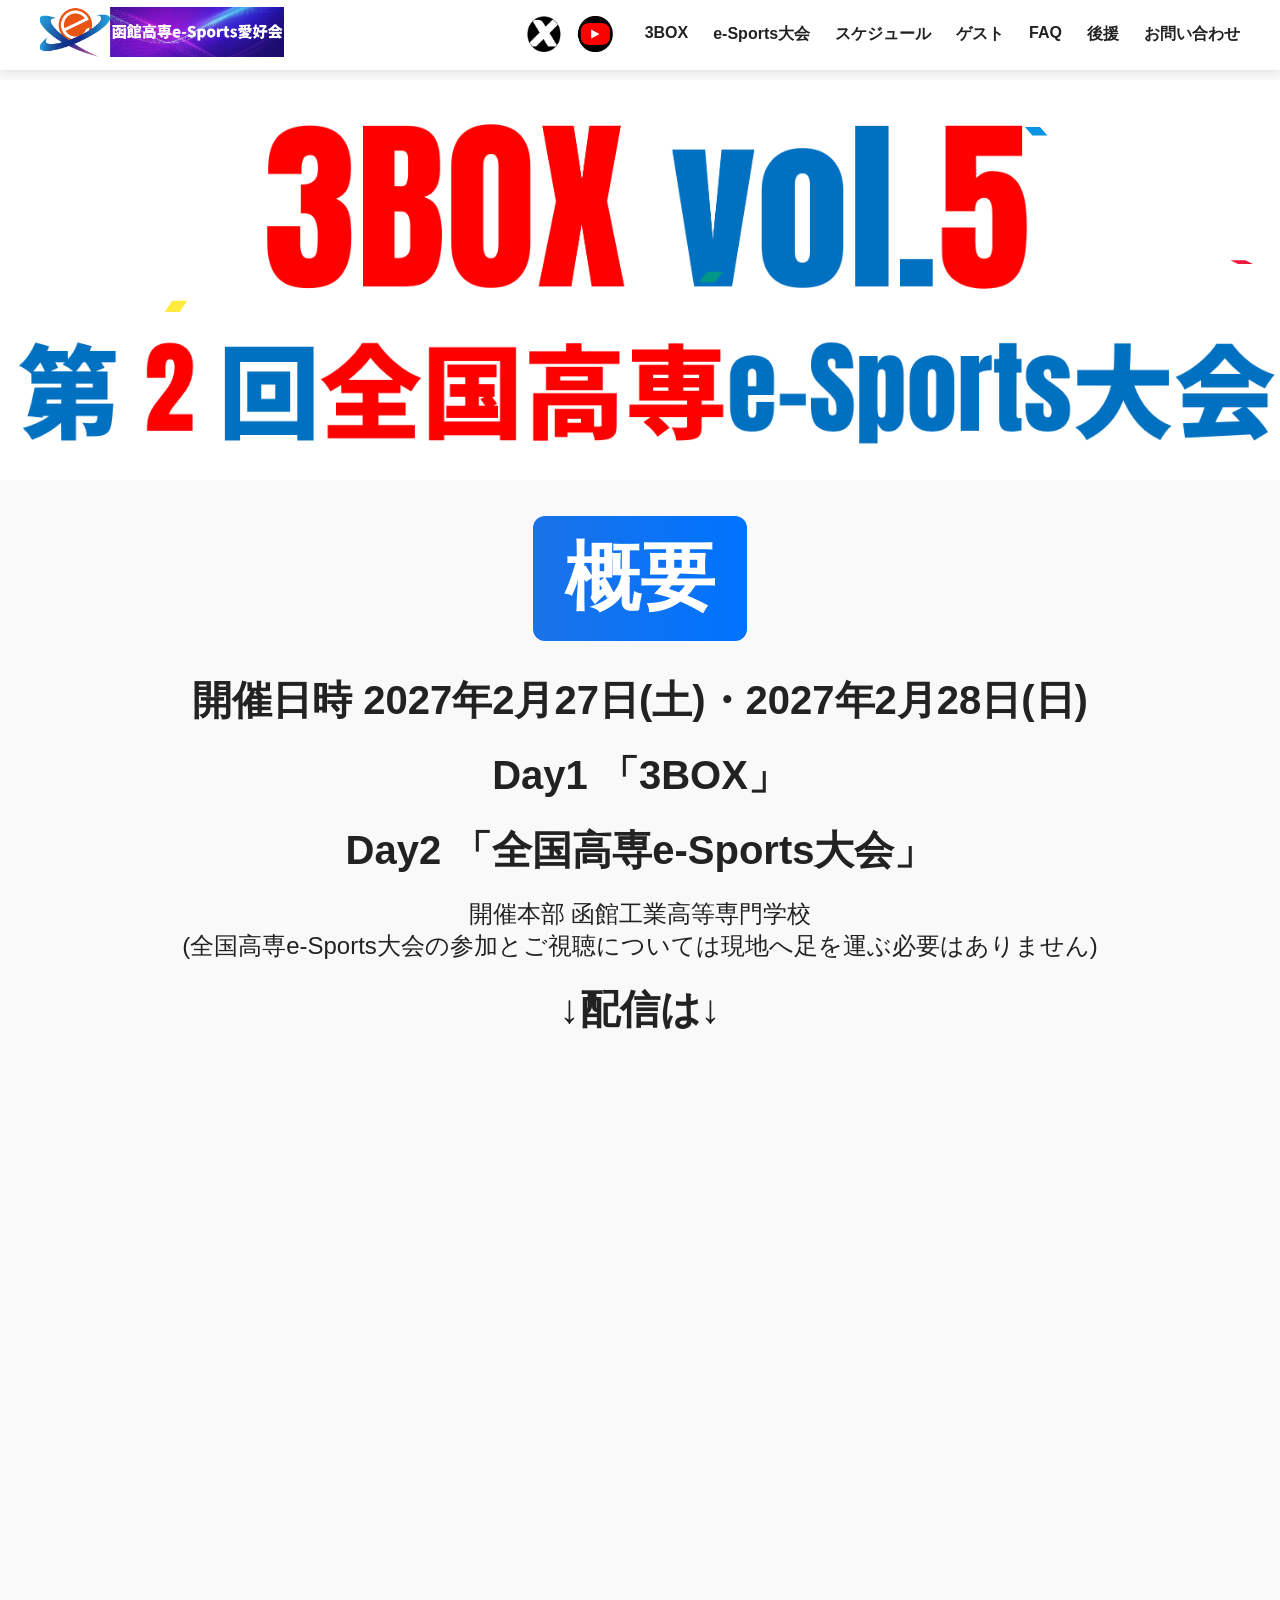
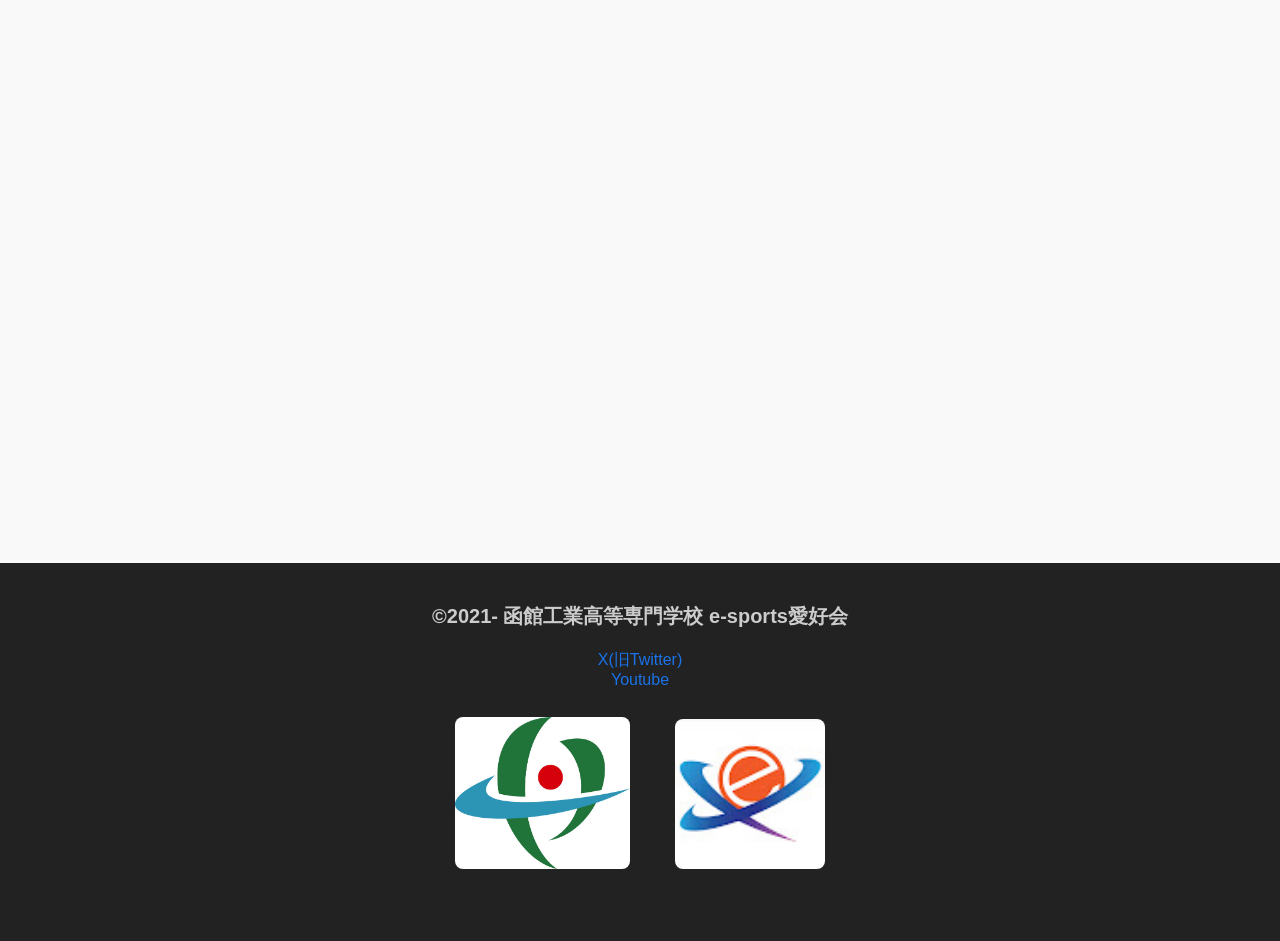
<file: index.html>
<!DOCTYPE html>
<html lang="ja">

<head>
  <meta charset="UTF-8">
  <link rel="stylesheet" href="./3box_5.css">
  <meta name="viewport" content="width=device-width, initial-scale=1.0">
  <title>3box vol.5 × 第2回全国高専e-Sports大会</title>



  <!-- Google tag (gtag.js) -->
  <script async src="https://www.googletagmanager.com/gtag/js?id=G-R6W7B1ZJ3B"></script>
  <script>
    window.dataLayer = window.dataLayer || [];
    function gtag() { dataLayer.push(arguments); }
    gtag('js', new Date());
    gtag('config', 'G-R6W7B1ZJ3B');
  </script>
</head>



<body>

  <div class="confetti">
    <canvas id="confetti"></canvas>
  </div>



  <header class="navbar">
    <div class="nav-left">
      <a href="https://hnctesports.github.io/hakodetekosen-esports.github.io/index.html" class="logo">
        <img src="esp4.img/e-spo_rogo.....png" alt="ロゴ">
      </a>
    </div>

    <div class="nav-right">
      <div class="social-icons">
        <a href="https://x.com/kosen_eSports" target="_blank" class="icon-circle">
          <img src="esp4.img/X_rogo (1).png" alt="X">
        </a>
        <a href="https://www.youtube.com/@hakodatekosen.e-Sports" target="_blank" class="icon-circle">
          <img src="esp4.img/Y_rogo.png" alt="YouTube">
        </a>
      </div>

      <nav class="menu">
        <ul>
          <li><a href="#3box">3BOX</a></li>
          <li><a href="#taijo">e-Sports大会</a></li>
          <li><a href="#na">スケジュール</a></li>
          <li><a href="#ge">ゲスト</a></li>
          <li><a href="#faq">FAQ</a></li>
          <li><a href="#koue">後援</a></li>
          <li><a href="#oto">お問い合わせ</a></li>
        </ul>
      </nav>
    </div>
  </header>

  <!-- ✅ メインコンテンツ -->
  <main>
    <div style="text-align: center;">

      <img src="esp4.img/3box_rogo.png" alt="大会ロゴ風">

    </div>

    <div class="fade">
      <h1 class="bu">概要</h1>
      <h1>開催日時 2027年2月27日(土)・2027年2月28日(日)</h1>
      <h1>Day1 「3BOX」</h1>
      <h1>Day2 「全国高専e-Sports大会」</h1>
      <h3>開催本部 函館工業高等専門学校<br>(全国高専e-Sports大会の参加とご視聴については現地へ足を運ぶ必要はありません)</h3>
      <h1>↓配信は↓</h1>

      <iframe width="560" height="315" src="https://www.youtube.com/embed/yvvbCjnMzNA?si=AZ5DiMAI68nNJ2iu"
        title="YouTube video player" frameborder="0" allow="accelerometer; autoplay; clipboard-write; encrypted-media; 
      gyroscope; picture-in-picture; web-share" referrerpolicy="strict-origin-when-cross-origin"
        allowfullscreen></iframe>

    </div>

    <div class="fade">
      <h4 class="bu" id="3box">3BOX</h4>

      <h3 class="komi">イベント内容</h3>

      <h4 class="honbu">ブース形式でゲームの楽しさとその裏側を体験していただきます</h4>

      <div class="dive">
        <h3 class="rights">
          ・ゲーム制作体験<br>
              Scratchで、既存のミニゲームのプログラムを書き換える「数値ハック」を体験する<br><br>
          ・デバック(不具合を探す)体験<br>
              不具合（バグ）を仕込んだテスト用ゲームをプレイしてバグを探す<br><br>
          ・e-Sports体験<br>
             「ぷよぷよテトリス2」等を使用し、最初に参加者全員で対戦・観戦<br><br>
          ・AI作曲体験<br>
              最新のAI技術に触れる AIツールを活用したワークショップ<br><br>
          ・配信アバター体験<br>
              オリジナルの配信アバターを作成し、配信ソフトで動かす<br>
        </h3>
      </div>



    </div>

    <div class="fade">
      <h4 class="bu" id="taijo">e-Sports大会</h4>

      <h3 class="komi">大会概要</h3>

      <h4 class="honbu"> 「第二回全国高専e-Sports大会」も前回大会と同様「APEX LEGENDS」を用いて、<br>全国高専No.1のチームを決定します。</h4>

      <h4 class="honbun">大会形式の詳細や応募については<a href="taikai_2.html">第二回全国高専e-Sports大会特設サイト</a>をご覧ください。</h4>

      <h4 class="honbun">本大会は<a
          href="https://www.youtube.com/@hakodatekosen.e-Sports/featured">公式Youtube</a>にて本戦の様子を生配信いたします</h4>

    </div>

    <div class="fade">
      <h4 class="bu" id="na">イベントの流れ</h4>

      <h1>作成中...</h1>

    <!--  <h3 class="komi">一日目(3BOX) </h3>
  <div class="dive">
        <h3 class="right">
          <p>
            12:50-13:00　開会式<br>
            13:00-13:10　愛好家実績発表<br>
            13:15-13:45　実行委員会にインタビュー、対談<br>
            13:45-13:50　展望と統括で大会に繋げる<br>
            14:20-14:30　大会の簡単な開会<br>
            14:30～　　&nbsp;&nbsp;&nbsp;&nbsp;大会<br>
            　　　　　　&nbsp;&nbsp;結果発表、3BOXの閉会式</p>
        </h3>
      </div>

      <div class="fade">

        <h3 class="komi">二日目</h3>

        <div class="dive">
          <h3 class="right">
            <p></p>
          </h3>
        </div>
      </div>-->

    <div class="fade">
      <h4 class="bu" id="ge">ゲスト</h4>

      <h1>coming soon...</h1>
      <!--<div class="guest-card">
          <div class="guest-photo">
            <img src="esp4.img/ゆきお.jpg" alt="ゆきおさん">
          </div>

          <div class="guest-info">
            <h2 class="guest-name">ゆきお（RIDDLE ORDER）</h2>
            <div class="accent-line"></div>

            <p class="guest-text">
              日本で大人気のバトルロイヤルFPS「Apex Legends」の元プロ選手。<br>
              現在はプロ選手を引退し、ストリーマーとして様々なジャンルのゲームを配信するなどして活躍している。
            </p>
          </div>
        </div>-->

    </div>

    <div class="fade">
      <h4 class="bu">過去の大会</h4>
      <h2 class="kako">
        <a
          href="https://www.hakodate-ct.ac.jp/2022/07/08/e%e3%82%b9%e3%83%9d%e3%83%bc%e3%83%84%e3%82%a4%e3%83%99%e3%83%b3%e3%83%88%e3%80%8c%ef%bc%93%ef%bd%82%ef%bd%8f%ef%bd%98%e3%80%80%ef%bd%96%ef%bd%8f%ef%bd%8c-%ef%bc%91%e3%80%8d%e3%82%92%e9%96%8b%e5%82%ac/">3box
          vol.1</a><br>
        <a href="https://hakodate-e-sports.blogspot.com/2023/05/3box.vol.2.html">3box vol.2</a><br>
        <a href="https://hnctesports.github.io/hakodetekosen-esports.github.io/3box.html">3box vol.3</a><br>
        <a href="https://hnctesports.github.io/3box_vol4.github.io/">3box vol.4:第一回全国高専e-Sports大会</a>
      </h2>
    </div>

    <div class="fade">
      <h4 class="bu" id="faq">FAQ</h4>
      <h1>作成中...</h1>
      <!--  <h2 class="fami">e-Sportsとは?</h2>
        <h3 class="fan">
          e-Sports（エレクトロニック・スポーツ）とは、<br>コンピュータゲームやビデオゲームを使った競技のことを指します。<br>一般社団法人日本eスポーツ連合（JeSU）によると、「eスポーツとは、エレクトロニック・スポーツの略で、<br>コンピュータゲーム、ビデオゲームを使った対戦をスポーツ競技として捉える際の名称」と定義されています。
        </h3>

        <h2 class="fami">ゲームとe-Sportsの違いは？ </h2>
        <h3 class="fan">
          一般的なゲームは娯楽や趣味として楽しむものですが、e-Sportsは「競技性」が重視される点が異なります。<br>ルールに基づき、プレイヤー同士が技術や戦略を競い合う点で、スポーツと同様の要素を持っています。
        </h3>

        <h2 class="fami">なぜe-Sportsなのか？ </h2>
        <h3 class="fan">
          私たちはe-Sportsを通じて、企画力・実行力・チームワーク・主体性といった、<br>社会で求められるスキルを実践的に学ぶことができると考えています。<br>実際に、過去のイベントでは学生自らが企画・運営を行い、<br>多くの参加者を巻き込んだ成功体験を得ることができました。<br>e-Sportsは単なるゲームではなく、人を育て、地域や社会をつなぐ新しい学びの場でもあります。
        </h3>

        <h2 class="fami">実行組織について、共催団体との関係は？ </h2>
        <h3 class="fan">
          本イベントは、学生主体の実行委員会が中心となって運営しています。<br>また、地域の企業や教育機関と連携し、「人材育成プロジェクト」としての側面も持っています。<br>共催団体は、運営支援や技術提供など多方面で協力しています。
        </h3>

        <h2 class="fami">なぜ函館高専が企画・運営をするのか？ </h2>
        <h3 class="fan">
          函館高専は、技術力と自主性を重視する教育方針を持ち、<br>e-Sportsを通じた新たな学びの場として最適な環境が整っています。<br>また、地域との連携を重視しており、地元の活性化にも貢献できると考えています。
        </h3>

        <h2 class="fami">なぜ高専のみが対象なのか？ </h2>
        <h3 class="fan">
          高専生は専門的な技術力と実践力を兼ね備えており、<br>e-Sportsを通じてその力を発揮する場を提供したいと考えています。<br>また、全国の高専生同士の交流を深めることも目的の一つです。
        </h3>

        <h2 class="fami">なぜAPEXを採用したのか？ </h2>
        <h3 class="fan">
          APEXは高い戦略性とチームワークが求められるゲームであり、<br>e-Sportsとしての競技性が高いことから採用しました。<br>また、学生の間でも人気が高く、参加者のモチベーション向上にもつながると考えています。
        </h3>

        <h2 class="fami">e-Sports団体の定義とは？ </h2>
        <h3 class="fan">
          e-Sports団体には公認・非公認の区別はありませんが、以下の条件を満たす必要があります<br>
          <br>
          <div class="dive">
            <h4 class="right">
              <p>所属高専の名称を明記すること<br></p>

              <p>団体の分類（部活動・同好会・有志団体など）を明記すること<br></p>

              <p>例：○○高専e-Sports部、○○高専e-Sports同好会、○○e-Sportsコミュニティ など<br></p>

              <p>同じ高専に在籍する者同士で結成されていること<br></p>

            </h4>
          </div>
        </h3>

        <h2 class="fami">学年の条件はありますか？ </h2>
        <h3 class="fan">
          高専本科生および専攻科生まで参加可能です。学年による制限はありません。
        </h3>

        <h2 class="fami">景品はありますか？ </h2>
        <h3 class="fan">
          上位入賞チームには景品を用意する予定です。詳細は後日、公式サイトやSNSで発表いたします。
        </h3>

        <h2 class="fami">配信を見るだけでも参加できますか？ </h2>
        <h3 class="fan">
          可能です。大会の模様はYouTubeチャンネルにてライブ配信を予定しています。<br>配信URLは後日、公式SNSやWebサイトでお知らせします。
        </h3>

        <h2 class="fami">参加費はかかりますか？ </h2>
        <h3 class="fan">
          参加費は無料です。どなたでも気軽にご参加いただけます。
        </h3>-->
    </div>

    <div class="fade">

      <h4 class="bu" id="koue">後援</h4>

      <h2 class="komi">主催</h2>
      <h4 class="honbu">eスポーツ×人材育成プロジェクト実行委員会</h4>
      <h2 class="komi">企画・運営</h2>
      <h4 class="honbu">函館高専e-sports愛好会</h4>
      <h2 class="komi">共催</h2>
      <!--<h4 class="honbu">独立行政法人国立高等専門学校機構 函館工業高等専門学校</h4>
      <h4 class="honbu">株式会社Fennel</h4>
      <h4 class="honbu">函館高専地域連携協力会</h4>
      <h4 class="honbu">函館市</h4>-->
      <h4 class="honbu">一般社団法人 道南eスポーツ協会</h4>

<!--      <h2 class="komi">協力</h2> -->

    </div>

    <div class="fade">

      <h4 class="bu" id="koue">お問い合わせ</h4>

      <h2 class="to fade" id="oto">0138-86-6877(道南eスポーツ協会)</h2>
      <h2 class="to fade" id="oto">
        高専関係者の方は<br>函館高専生産システム工学科　藤原(r_fujiwara@hakodate.kosen-ac.jp)まで<br>teamsのチャットでご連絡ください
      </h2>

    </div>

  </main>

  <script src="background.js"></script>

  <!-- ✅ フッター -->
  <footer class="footer">
    <div class="footer-text">
      <h4>©2021- 函館工業高等専門学校 e-sports愛好会</h4>
      <a class="SNS" href="https://x.com/kosen_eSports">X(旧Twitter)</a><br>
      <a class="SNS" href="https://youtube.com/@hakodatekosen.e-sports?si=pF3tYW7PwXIXKoQn">Youtube</a>
      <figure>
        <a href="https://www.hakodate-ct.ac.jp/">
          <img alt="高専ロゴ" src="esp4.img/k.rogo.jpg" width="175" height="150" />
        </a>
        <a href="https://hnctesports.github.io/hakodetekosen-esports.github.io/index.html">
          <img alt="e-sportsロゴ" src="esp4.img/e.rogo.jpg" width="150" />
        </a>
      </figure>
    </div>
  </footer>

  <script src="3box_5.js"></script>

</body>

</html>
</file>
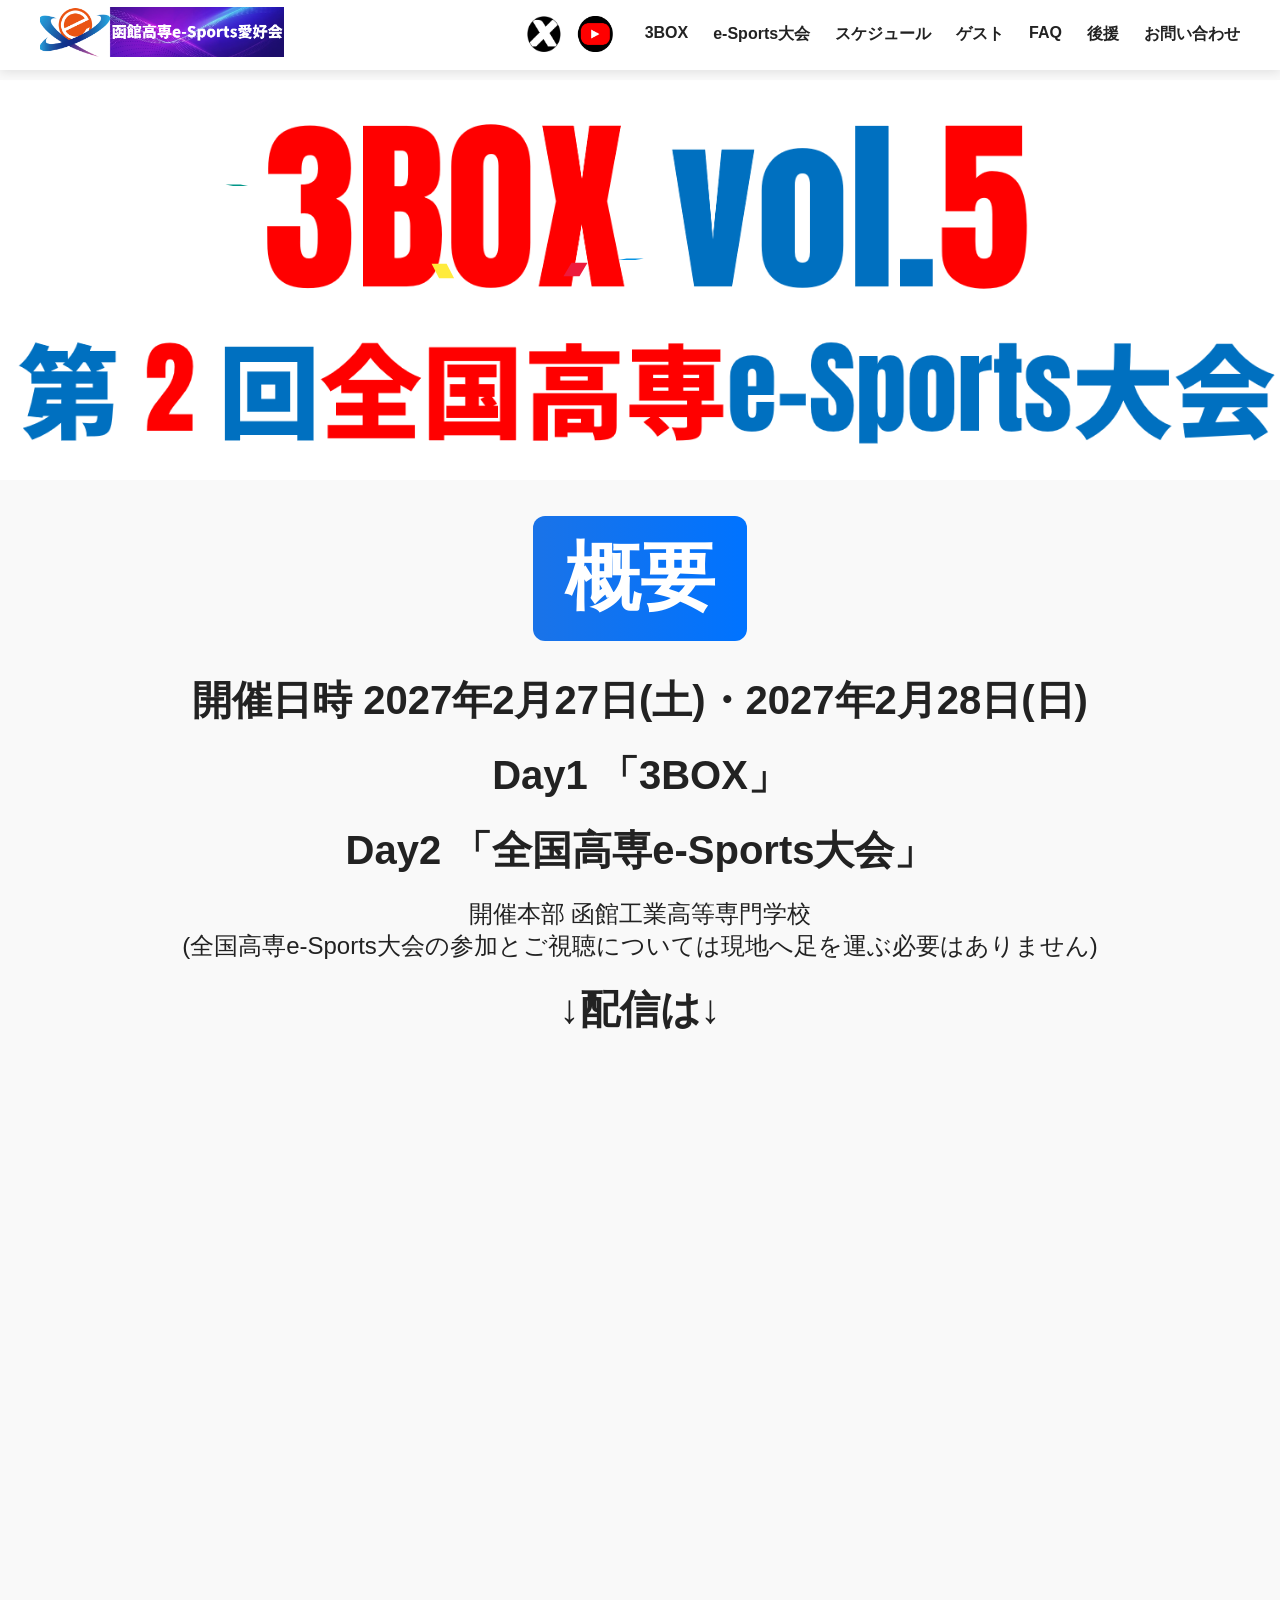
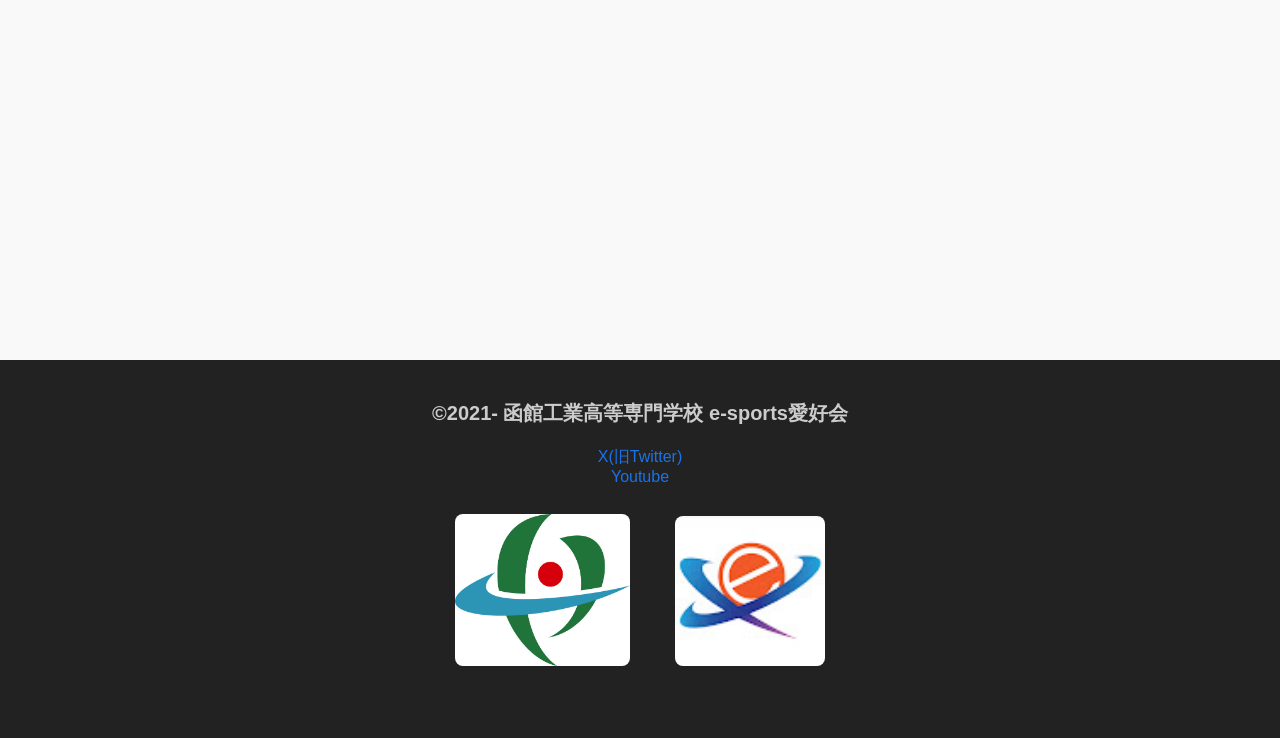
<file: 3box_5.html>
<!DOCTYPE html>
<html lang="ja">

<head>
  <meta charset="UTF-8">
  <link rel="stylesheet" href="./3box_5.css">
  <meta name="viewport" content="width=device-width, initial-scale=1.0">
  <title>3box vol.5 × 第2回全国高専e-Sports大会</title>



  <!-- Google tag (gtag.js) -->
  <script async src="https://www.googletagmanager.com/gtag/js?id=G-R6W7B1ZJ3B"></script>
  <script>
    window.dataLayer = window.dataLayer || [];
    function gtag() { dataLayer.push(arguments); }
    gtag('js', new Date());
    gtag('config', 'G-R6W7B1ZJ3B');
  </script>
</head>



<body>

  <div class="confetti">
    <canvas id="confetti"></canvas>
  </div>



  <header class="navbar">
    <div class="nav-left">
      <a href="https://hnctesports.github.io/hakodetekosen-esports.github.io/index.html" class="logo">
        <img src="esp4.img/e-spo_rogo.....png" alt="ロゴ">
      </a>
    </div>

    <div class="nav-right">
      <div class="social-icons">
        <a href="https://x.com/kosen_eSports" target="_blank" class="icon-circle">
          <img src="esp4.img/X_rogo (1).png" alt="X">
        </a>
        <a href="https://www.youtube.com/@hakodatekosen.e-Sports" target="_blank" class="icon-circle">
          <img src="esp4.img/Y_rogo.png" alt="YouTube">
        </a>
      </div>

      <nav class="menu">
        <ul>
          <li><a href="#3box">3BOX</a></li>
          <li><a href="#taijo">e-Sports大会</a></li>
          <li><a href="#na">スケジュール</a></li>
          <li><a href="#ge">ゲスト</a></li>
          <li><a href="#faq">FAQ</a></li>
          <li><a href="#koue">後援</a></li>
          <li><a href="#oto">お問い合わせ</a></li>
        </ul>
      </nav>
    </div>
  </header>

  <!-- ✅ メインコンテンツ -->
  <main>
    <div style="text-align: center;">

      <img src="esp4.img/3box_rogo.png" alt="大会ロゴ風">

    </div>

    <div class="fade">
      <h1 class="bu">概要</h1>
      <h1>開催日時 2027年2月27日(土)・2027年2月28日(日)</h1>
      <h1>Day1 「3BOX」</h1>
      <h1>Day2 「全国高専e-Sports大会」</h1>
      <h3>開催本部 函館工業高等専門学校<br>(全国高専e-Sports大会の参加とご視聴については現地へ足を運ぶ必要はありません)</h3>
      <h1>↓配信は↓</h1>

      <iframe width="560" height="315" src="https://www.youtube.com/embed/yvvbCjnMzNA?si=AZ5DiMAI68nNJ2iu"
        title="YouTube video player" frameborder="0" allow="accelerometer; autoplay; clipboard-write; encrypted-media; 
      gyroscope; picture-in-picture; web-share" referrerpolicy="strict-origin-when-cross-origin"
        allowfullscreen></iframe>

    </div>

    <div class="fade">
      <h4 class="bu" id="3box">3BOX</h4>

      <h3 class="komi">イベント内容</h3>

      <h4 class="honbu">ブース形式でゲームの楽しさとその裏側を体験していただます</h4>

      <div class="dive">
        <h3 class="rights">
          ・ゲーム作り体験<br>
          ・デバック(不具合を探す)体験<br>
          ・ゲーム体験<br>
          ・AI体験<br>
          ・配信体験<br>

        </h3>
      </div>



    </div>

    <div class="fade">
      <h4 class="bu" id="taijo">e-Sports大会</h4>

      <h3 class="komi">大会概要</h3>

      <h4 class="honbu"> 「第二回全国高専e-Sports大会」も前回大会と同様「APEX LEGENDS」を用いて、<br>全国高専No.1のチームを決定します。</h4>

      <h4 class="honbun">大会形式の詳細や応募については<a href="taikai_2.html">第二回全国高専e-Sports大会特設サイト</a>をご覧ください。</h4>

      <h4 class="honbun">本大会は<a
          href="https://www.youtube.com/@hakodatekosen.e-Sports/featured">公式Youtube</a>にて本戦の様子を生配信いたします</h4>

    </div>

    <div class="fade">
      <h4 class="bu" id="na">イベントの流れ</h4>

      <h1>作成中...</h1>

    <!--  <h3 class="komi">一日目(3BOX) </h3>
  <div class="dive">
        <h3 class="right">
          <p>
            12:50-13:00　開会式<br>
            13:00-13:10　愛好家実績発表<br>
            13:15-13:45　実行委員会にインタビュー、対談<br>
            13:45-13:50　展望と統括で大会に繋げる<br>
            14:20-14:30　大会の簡単な開会<br>
            14:30～　　&nbsp;&nbsp;&nbsp;&nbsp;大会<br>
            　　　　　　&nbsp;&nbsp;結果発表、3BOXの閉会式</p>
        </h3>
      </div>

      <div class="fade">

        <h3 class="komi">二日目</h3>

        <div class="dive">
          <h3 class="right">
            <p></p>
          </h3>
        </div>
      </div>-->

    <div class="fade">
      <h4 class="bu" id="ge">ゲスト</h4>

      <h1>coming soon...</h1>
      <!--<div class="guest-card">
          <div class="guest-photo">
            <img src="esp4.img/ゆきお.jpg" alt="ゆきおさん">
          </div>

          <div class="guest-info">
            <h2 class="guest-name">ゆきお（RIDDLE ORDER）</h2>
            <div class="accent-line"></div>

            <p class="guest-text">
              日本で大人気のバトルロイヤルFPS「Apex Legends」の元プロ選手。<br>
              現在はプロ選手を引退し、ストリーマーとして様々なジャンルのゲームを配信するなどして活躍している。
            </p>
          </div>
        </div>-->

    </div>

    <div class="fade">
      <h4 class="bu">過去の大会</h4>
      <h2 class="kako">
        <a
          href="https://www.hakodate-ct.ac.jp/2022/07/08/e%e3%82%b9%e3%83%9d%e3%83%bc%e3%83%84%e3%82%a4%e3%83%99%e3%83%b3%e3%83%88%e3%80%8c%ef%bc%93%ef%bd%82%ef%bd%8f%ef%bd%98%e3%80%80%ef%bd%96%ef%bd%8f%ef%bd%8c-%ef%bc%91%e3%80%8d%e3%82%92%e9%96%8b%e5%82%ac/">3box
          vol.1</a><br>
        <a href="https://hakodate-e-sports.blogspot.com/2023/05/3box.vol.2.html">3box vol.2</a><br>
        <a href="https://hnctesports.github.io/hakodetekosen-esports.github.io/3box.html">3box vol.3</a><br>
        <a href="https://hnctesports.github.io/3box_vol4.github.io/">3box vol.4:第一回全国高専e-Sports大会</a>
      </h2>
    </div>

    <div class="fade">
      <h4 class="bu" id="faq">FAQ</h4>
      <h1>作成中...</h1>
      <!--  <h2 class="fami">e-Sportsとは?</h2>
        <h3 class="fan">
          e-Sports（エレクトロニック・スポーツ）とは、<br>コンピュータゲームやビデオゲームを使った競技のことを指します。<br>一般社団法人日本eスポーツ連合（JeSU）によると、「eスポーツとは、エレクトロニック・スポーツの略で、<br>コンピュータゲーム、ビデオゲームを使った対戦をスポーツ競技として捉える際の名称」と定義されています。
        </h3>

        <h2 class="fami">ゲームとe-Sportsの違いは？ </h2>
        <h3 class="fan">
          一般的なゲームは娯楽や趣味として楽しむものですが、e-Sportsは「競技性」が重視される点が異なります。<br>ルールに基づき、プレイヤー同士が技術や戦略を競い合う点で、スポーツと同様の要素を持っています。
        </h3>

        <h2 class="fami">なぜe-Sportsなのか？ </h2>
        <h3 class="fan">
          私たちはe-Sportsを通じて、企画力・実行力・チームワーク・主体性といった、<br>社会で求められるスキルを実践的に学ぶことができると考えています。<br>実際に、過去のイベントでは学生自らが企画・運営を行い、<br>多くの参加者を巻き込んだ成功体験を得ることができました。<br>e-Sportsは単なるゲームではなく、人を育て、地域や社会をつなぐ新しい学びの場でもあります。
        </h3>

        <h2 class="fami">実行組織について、共催団体との関係は？ </h2>
        <h3 class="fan">
          本イベントは、学生主体の実行委員会が中心となって運営しています。<br>また、地域の企業や教育機関と連携し、「人材育成プロジェクト」としての側面も持っています。<br>共催団体は、運営支援や技術提供など多方面で協力しています。
        </h3>

        <h2 class="fami">なぜ函館高専が企画・運営をするのか？ </h2>
        <h3 class="fan">
          函館高専は、技術力と自主性を重視する教育方針を持ち、<br>e-Sportsを通じた新たな学びの場として最適な環境が整っています。<br>また、地域との連携を重視しており、地元の活性化にも貢献できると考えています。
        </h3>

        <h2 class="fami">なぜ高専のみが対象なのか？ </h2>
        <h3 class="fan">
          高専生は専門的な技術力と実践力を兼ね備えており、<br>e-Sportsを通じてその力を発揮する場を提供したいと考えています。<br>また、全国の高専生同士の交流を深めることも目的の一つです。
        </h3>

        <h2 class="fami">なぜAPEXを採用したのか？ </h2>
        <h3 class="fan">
          APEXは高い戦略性とチームワークが求められるゲームであり、<br>e-Sportsとしての競技性が高いことから採用しました。<br>また、学生の間でも人気が高く、参加者のモチベーション向上にもつながると考えています。
        </h3>

        <h2 class="fami">e-Sports団体の定義とは？ </h2>
        <h3 class="fan">
          e-Sports団体には公認・非公認の区別はありませんが、以下の条件を満たす必要があります<br>
          <br>
          <div class="dive">
            <h4 class="right">
              <p>所属高専の名称を明記すること<br></p>

              <p>団体の分類（部活動・同好会・有志団体など）を明記すること<br></p>

              <p>例：○○高専e-Sports部、○○高専e-Sports同好会、○○e-Sportsコミュニティ など<br></p>

              <p>同じ高専に在籍する者同士で結成されていること<br></p>

            </h4>
          </div>
        </h3>

        <h2 class="fami">学年の条件はありますか？ </h2>
        <h3 class="fan">
          高専本科生および専攻科生まで参加可能です。学年による制限はありません。
        </h3>

        <h2 class="fami">景品はありますか？ </h2>
        <h3 class="fan">
          上位入賞チームには景品を用意する予定です。詳細は後日、公式サイトやSNSで発表いたします。
        </h3>

        <h2 class="fami">配信を見るだけでも参加できますか？ </h2>
        <h3 class="fan">
          可能です。大会の模様はYouTubeチャンネルにてライブ配信を予定しています。<br>配信URLは後日、公式SNSやWebサイトでお知らせします。
        </h3>

        <h2 class="fami">参加費はかかりますか？ </h2>
        <h3 class="fan">
          参加費は無料です。どなたでも気軽にご参加いただけます。
        </h3>-->
    </div>

    <div class="fade">

      <h4 class="bu" id="koue">後援</h4>

      <h2 class="komi">主催</h2>
      <h4 class="honbu">eスポーツ×人材育成プロジェクト実行委員会</h4>
      <h2 class="honbu">企画・運営</h2>
      <h4 class="honbu">函館高専e-sports愛好会</h4>
      <h2 class="honbu">共催</h2>
      <h4 class="honbu">独立行政法人国立高等専門学校機構 函館工業高等専門学校</h4>
      <h4 class="honbu">株式会社Fennel</h4>
      <h4 class="honbu">函館高専地域連携協力会</h4>
      <h4 class="honbu">函館市</h4>
      <h4 class="honbu">一般社団法人 道南eスポーツ協会</h4>

      <h2 class="komi">協力</h2>

    </div>

    <div class="fade">

      <h4 class="bu" id="koue">お問い合わせ</h4>

      <h2 class="to fade" id="oto">0138-86-6877(道南eスポーツ協会)</h2>
      <h2 class="to fade" id="oto">
        高専関係者の方は<br>函館高専生産システム工学科　藤原(r_fujiwara@hakodate.kosen-ac.jp)まで<br>teamsのチャットでご連絡ください
      </h2>

    </div>

  </main>

  <script src="background.js"></script>

  <!-- ✅ フッター -->
  <footer class="footer">
    <div class="footer-text">
      <h4>©2021- 函館工業高等専門学校 e-sports愛好会</h4>
      <a class="SNS" href="https://x.com/kosen_eSports">X(旧Twitter)</a><br>
      <a class="SNS" href="https://youtube.com/@hakodatekosen.e-sports?si=pF3tYW7PwXIXKoQn">Youtube</a>
      <figure>
        <a href="https://www.hakodate-ct.ac.jp/">
          <img alt="高専ロゴ" src="esp4.img/k.rogo.jpg" width="175" height="150" />
        </a>
        <a href="https://hnctesports.github.io/hakodetekosen-esports.github.io/index.html">
          <img alt="e-sportsロゴ" src="esp4.img/e.rogo.jpg" width="150" />
        </a>
      </figure>
    </div>
  </footer>

  <script src="3box_5.js"></script>

</body>

</html>
</file>
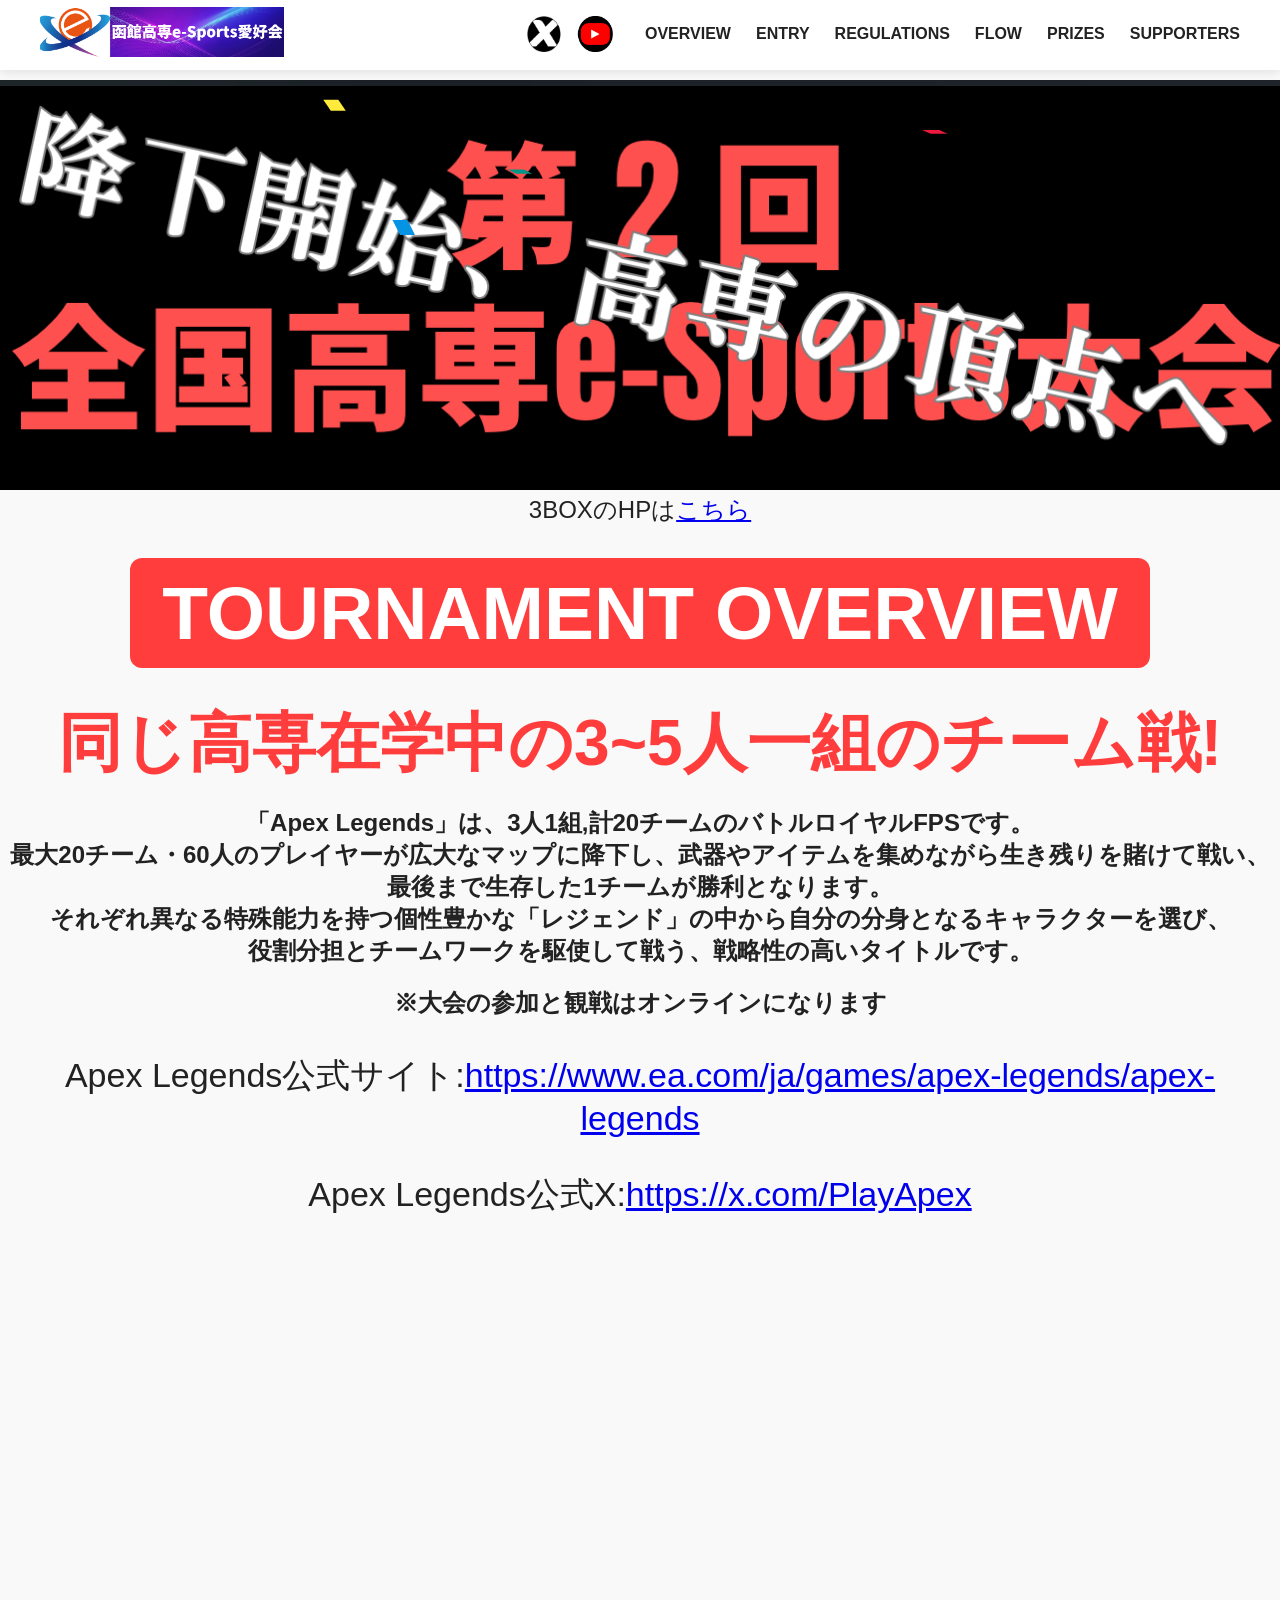
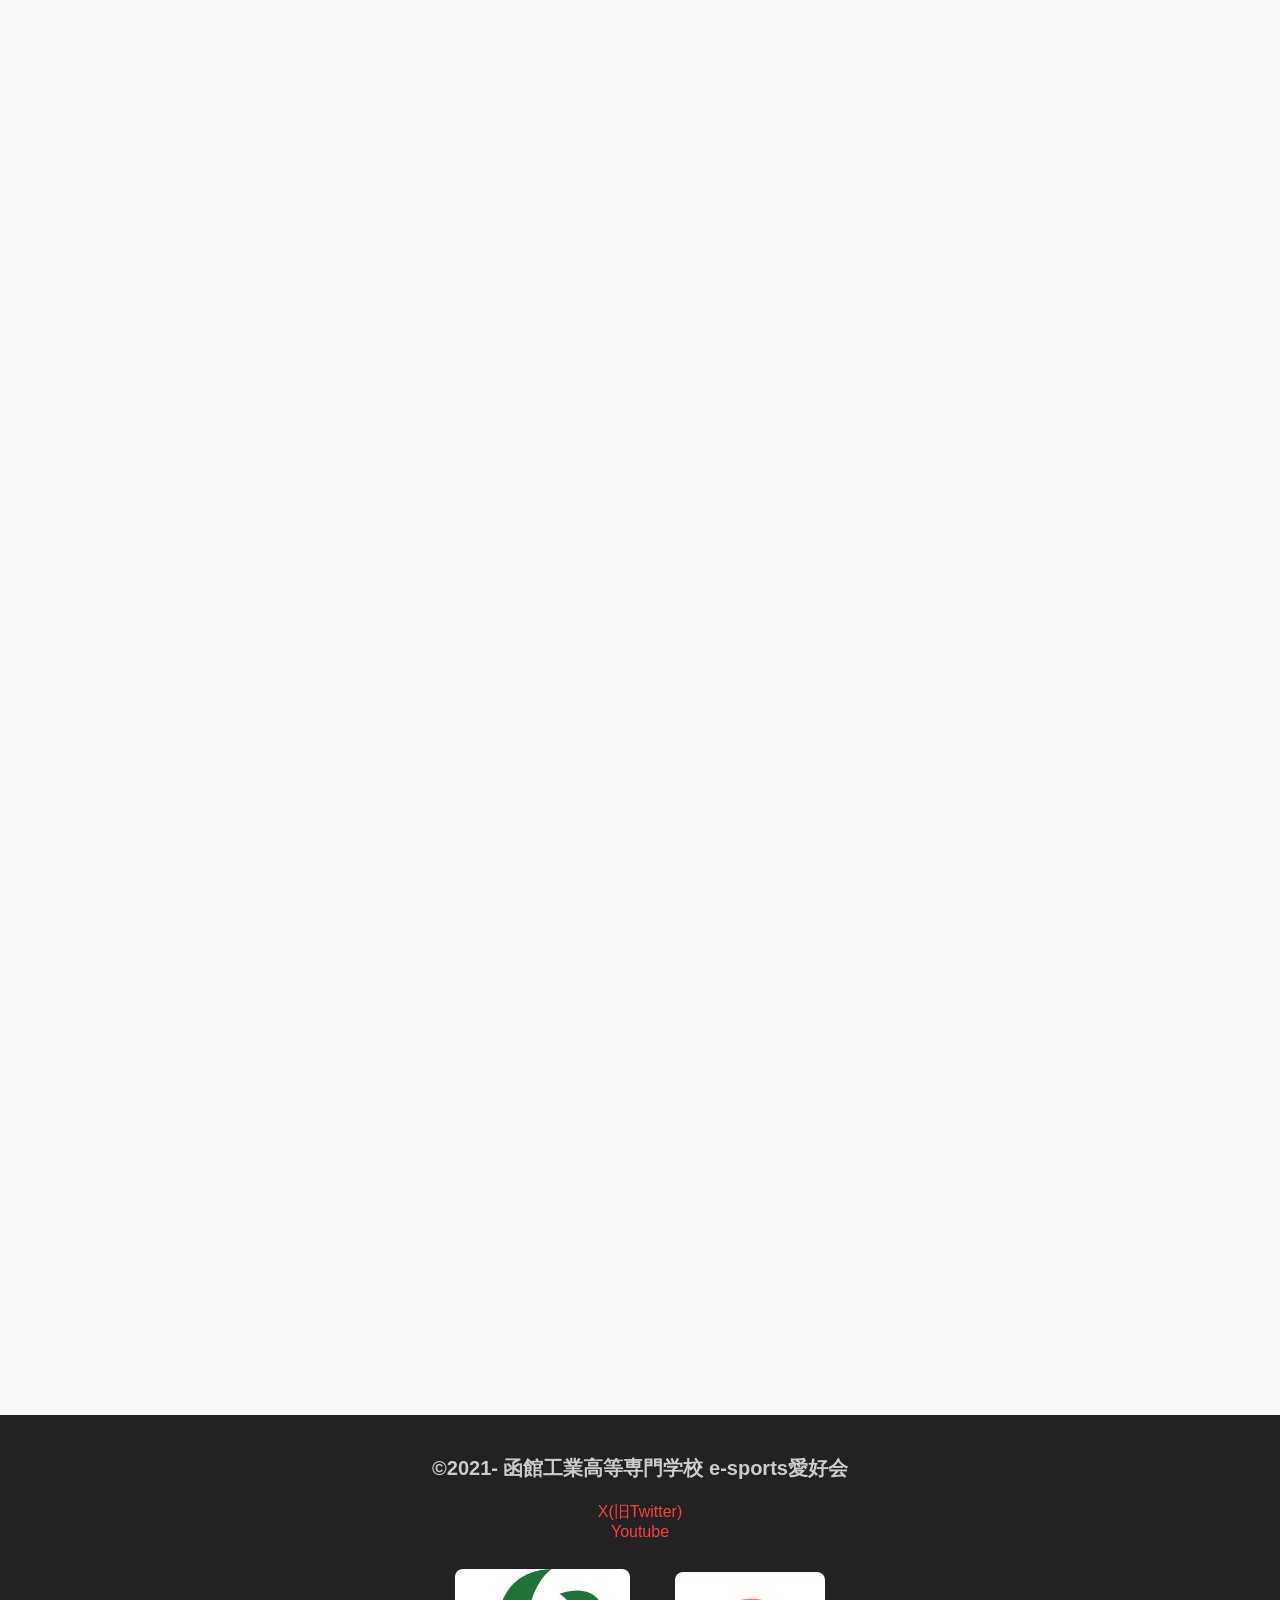
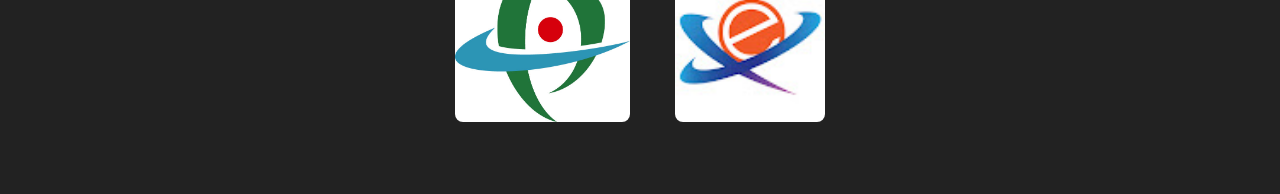
<file: taikai_2.html>
<!DOCTYPE html>
<html lang="ja">

<head>
  <meta charset="UTF-8">
  <link rel="stylesheet" href="./taikai_2.css">
  <meta name="viewport" content="width=device-width, initial-scale=1.0">
  <title>第2回全国高専e-Sports大会概要ページ</title>



  <!-- Google tag (gtag.js) -->
  <script async src="https://www.googletagmanager.com/gtag/js?id=G-R6W7B1ZJ3B"></script>
  <script>
    window.dataLayer = window.dataLayer || [];
    function gtag() { dataLayer.push(arguments); }
    gtag('js', new Date());
    gtag('config', 'G-R6W7B1ZJ3B');
  </script>
</head>



<body>

  <div class="confetti">
    <canvas id="confetti"></canvas>
  </div>



  <header class="navbar">
    <div class="nav-left">
      <a href="https://hnctesports.github.io/hakodetekosen-esports.github.io/index.html" class="logo">
        <img src="esp4.img/e-spo_rogo.....png" alt="ロゴ">
      </a>
    </div>

    <div class="nav-right">
      <div class="social-icons">
        <a href="https://x.com/kosen_eSports" target="_blank" class="icon-circle">
          <img src="esp4.img/X_rogo (1).png" alt="X">
        </a>
        <a href="https://www.youtube.com/@hakodatekosen.e-Sports" target="_blank" class="icon-circle">
          <img src="esp4.img/Y_rogo.png" alt="YouTube">
        </a>
      </div>

      <nav class="menu">
        <ul>
          <li><a href="#over">OVERVIEW</a></li>
          <li><a href="#entry">ENTRY</a></li>
          <li><a href="#regu">REGULATIONS</a></li>
          <li><a href="#flow">FLOW</a></li>
          <li><a href="#prize">PRIZES</a></li>
          <li><a href="#support">SUPPORTERS</a></li>
        </ul>
      </nav>
    </div>
  </header>

  <!-- ✅ メインコンテンツ -->
  <main>
    <div style="text-align: center;">

      <img src="esp4.img/taikai_rogo.png" alt="大会ロゴ風">

    </div>

      <h3 class="honbun">3BOXのHPは<a href="index.html">こちら</a></h3>

    <div class="fade">
      <h3 class="bu" id="over">TOURNAMENT OVERVIEW</h3>
      <h1 class="title">同じ高専在学中の3~5人一組のチーム戦!</h1>
      <h1 class="honbun">「Apex Legends」は、3人1組,計20チームのバトルロイヤルFPSです。<br>
        最大20チーム・60人のプレイヤーが広大なマップに降下し、武器やアイテムを集めながら生き残りを賭けて戦い、<br>最後まで生存した1チームが勝利となります。<br>
        それぞれ異なる特殊能力を持つ個性豊かな「レジェンド」の中から自分の分身となるキャラクターを選び、<br>役割分担とチームワークを駆使して戦う、戦略性の高いタイトルです。<br>
        </h2>
        <h1 class="honbun">※大会の参加と観戦はオンラインになります</h1>

        <div class="apex-links">
          <p>Apex Legends公式サイト:<a
              href="https://www.ea.com/ja/games/apex-legends/apex-legends">https://www.ea.com/ja/games/apex-legends/apex-legends</a>
          </p>
          <p>Apex Legends公式X:<a href="https://x.com/PlayApex">https://x.com/PlayApex</a></p>
        </div>
    </div>

    <div class="fade">
      <h4 class="bu" id="entry">ENTRY</h4>

      <h4 class="honbun">参加人数:最大五名(本選手三名、補欠二名)二人以下の参加も可能</h4>
      <h4 class="honbun">定員:20組60名(補欠を除く)</h4>
      <h4 class="honbun">定員を超えた場合は事前に予選を行う</h4>
      <h4 class="honbun">参加条件:チーム全員が同じ高専に所属していること</h4>
      <h4 class="honbun">大会応募締切:2027年1月31日(日)23:59</h4>
      <h4 class="honbun">より詳しい参加条件や大会のルールは以下の"大会規約","ルールブック"をご参照ください</h4>

      <h2 class="rinnku">大会参加は<a href="#">こちら</a>のフォームから</h2>
      <h4 class="honbun">※現在このフォームは配信を開始しておりません</h4>
      <h2><a href="https://hnctesports.github.io/taikaiform/kiyaku_2.html">大会規約</a></h2>
      <h2><a href="https://hnctesports.github.io/taikaiform/rule_book-2.html">ルールブック</a></h2>
    </div>
    </div>

    <div class="fade">
      <h4 class="bu" id="regu">REGULATIONS</h4>

      <h3 class="title">試合方式 </h3>
      <h3 class="honbun">試合は 6 試合行われます。</h3>
      <h3 class="honbun">試合は 3 人 × 20 組のトリオ形式で試合を行います。 </h3>
      <h3 class="honbun">全 6 回の試合の合計スコアで順位を決定します。 </h3>
      <h3 class="honbun">全試合終了後のスコアが同点だった場合、キルポイントが多いチームを優先します。<br>(キルポイントも同点の場合はチームの三試合合計のダメージ数で決定します。) </h3>

      <div class="dive">
        <h3 class="right">
          <p>① エントリー数が 20 組以下の場合→予選は実施せず応募された方がそのまま決勝戦に進出します。</p>
          <p>② エントリー数が 21~40 組以下の場合→予選実施。A/B の 2 ブロックに分け、<br> それぞれ上位 10 チームが決勝戦に進出します。</p>
          <p>③ エントリー数が 41~80 組以下の場合→予選実施。A/B/C/D の 4 ブロックに分け、<br> 各上位 5 チームが決勝に進出します。</p>
        </h3>
      </div>
    </div>

    <div class="fade">

      <h4 class="bu" id="flow">TOURNAMENT FLOW</h4>

      <h3 class="title">3boxの流れ</h3>

      <div class="dive">
        <h3 class="sright">
          <p>
            2/13-14　事前スクリム<br>
            2/21　大会予選(予定)<br>
            2/28　大会本戦<br>&nbsp;
        </h3>
      </div>
    </div>

    <!--  <div class="fade">
      <h4 class="bu" id="ge">ゲスト</h4>
      <div class="guest-card">
        <div class="guest-photo">
          <img src="esp4.img/ゆきお.jpg" alt="ゆきおさん">
        </div>

        <div class="guest-info">
          <h2 class="guest-name">ゆきお（RIDDLE ORDER）</h2>
          <div class="accent-line"></div>

          <p class="guest-text">
            日本で大人気のバトルロイヤルFPS「Apex Legends」の元プロ選手。<br>
            現在はプロ選手を引退し、ストリーマーとして様々なジャンルのゲームを配信するなどして活躍している。
          </p>
        </div>
      </div> -->

    </div>

    <div class="fade">
      <h4 class="景品" id="prize">PRIZES</h4>
    </div>

    <div class="fade">

      <h2>景品は、本大会の 3 位入賞までのチームに贈呈されます。</h2>
      <nav class="dive">
        <h3 class="right">
          <p>1 位・・・1 チームあたり 15000 円の Amazon ギフトカード ＋ トロフィーか賞状</p>
          <p>2 位・・・1 チームあたり 12000 円の Amazon ギフトカード</p>
          <p>3 位・・・1 チームあたり 9000 円の Amazon ギフトカード</p>
        </h3>
      </nav>

    </div>

    <!-- <div class="fade">
      <h4 class="bu" id="faq">FAQ</h4>
      <h2 class="fami">e-Sportsとは?</h2>
      <h3 class="fan">
        e-Sports（エレクトロニック・スポーツ）とは、<br>コンピュータゲームやビデオゲームを使った競技のことを指します。<br>一般社団法人日本eスポーツ連合（JeSU）によると、「eスポーツとは、エレクトロニック・スポーツの略で、<br>コンピュータゲーム、ビデオゲームを使った対戦をスポーツ競技として捉える際の名称」と定義されています。
      </h3>

      <h2 class="fami">ゲームとe-Sportsの違いは？ </h2>
      <h3 class="fan">
        一般的なゲームは娯楽や趣味として楽しむものですが、e-Sportsは「競技性」が重視される点が異なります。<br>ルールに基づき、プレイヤー同士が技術や戦略を競い合う点で、スポーツと同様の要素を持っています。
      </h3>

      <h2 class="fami">なぜe-Sportsなのか？ </h2>
      <h3 class="fan">
        私たちはe-Sportsを通じて、企画力・実行力・チームワーク・主体性といった、<br>社会で求められるスキルを実践的に学ぶことができると考えています。<br>実際に、過去のイベントでは学生自らが企画・運営を行い、<br>多くの参加者を巻き込んだ成功体験を得ることができました。<br>e-Sportsは単なるゲームではなく、人を育て、地域や社会をつなぐ新しい学びの場でもあります。
      </h3>

      <h2 class="fami">実行組織について、共催団体との関係は？ </h2>
      <h3 class="fan">
        本イベントは、学生主体の実行委員会が中心となって運営しています。<br>また、地域の企業や教育機関と連携し、「人材育成プロジェクト」としての側面も持っています。<br>共催団体は、運営支援や技術提供など多方面で協力しています。
      </h3>

      <h2 class="fami">なぜ函館高専が企画・運営をするのか？ </h2>
      <h3 class="fan">
        函館高専は、技術力と自主性を重視する教育方針を持ち、<br>e-Sportsを通じた新たな学びの場として最適な環境が整っています。<br>また、地域との連携を重視しており、地元の活性化にも貢献できると考えています。
      </h3>

      <h2 class="fami">なぜ高専のみが対象なのか？ </h2>
      <h3 class="fan">
        高専生は専門的な技術力と実践力を兼ね備えており、<br>e-Sportsを通じてその力を発揮する場を提供したいと考えています。<br>また、全国の高専生同士の交流を深めることも目的の一つです。
      </h3>

      <h2 class="fami">なぜAPEXを採用したのか？ </h2>
      <h3 class="fan">
        APEXは高い戦略性とチームワークが求められるゲームであり、<br>e-Sportsとしての競技性が高いことから採用しました。<br>また、学生の間でも人気が高く、参加者のモチベーション向上にもつながると考えています。
      </h3>

      <h2 class="fami">e-Sports団体の定義とは？ </h2>
      <h3 class="fan">
        e-Sports団体には公認・非公認の区別はありませんが、以下の条件を満たす必要があります<br>
        <br>
        <div class="dive">
          <h4 class="right">
            <p>所属高専の名称を明記すること<br></p>

            <p>団体の分類（部活動・同好会・有志団体など）を明記すること<br></p>

            <p>例：○○高専e-Sports部、○○高専e-Sports同好会、○○e-Sportsコミュニティ など<br></p>

            <p>同じ高専に在籍する者同士で結成されていること<br></p>

          </h4>
        </div>
      </h3>

      <h2 class="fami">学年の条件はありますか？ </h2>
      <h3 class="fan">
        高専本科生および専攻科生まで参加可能です。学年による制限はありません。
      </h3>

      <h2 class="fami">景品はありますか？ </h2>
      <h3 class="fan">
        上位入賞チームには景品を用意する予定です。詳細は後日、公式サイトやSNSで発表いたします。
      </h3>

      <h2 class="fami">配信を見るだけでも参加できますか？ </h2>
      <h3 class="fan">
        可能です。大会の模様はYouTubeチャンネルにてライブ配信を予定しています。<br>配信URLは後日、公式SNSやWebサイトでお知らせします。
      </h3>

      <h2 class="fami">参加費はかかりますか？ </h2>
      <h3 class="fan">
        参加費は無料です。どなたでも気軽にご参加いただけます。
      </h3>
    </div>-->

    <div class="fade">

      <h4 class="bu" id="support">SUPPORTERS</h4>

      <h2 class="komi">主催</h2>
      <h4 class="honbu">eスポーツ×人材育成プロジェクト実行委員会</h4>
      <h2 class="komi">企画・運営</h2>
      <h4 class="honbu">函館高専e-sports愛好会</h4>
      <!-- <h2 class="komi">共催</h2>
      <h4 class="honbu">独立行政法人国立高等専門学校機構 函館工業高等専門学校</h4>
      <h4 class="honbu">株式会社Fennel</h4>
      <h4 class="honbu">函館高専地域連携協力会</h4>
      <h4 class="honbu">函館市</h4>-->
      <h4 class="honbu">一般社団法人 道南eスポーツ協会</h4>

<!--      <h2 class="komi">協力</h2>-->

    </div>

    <div class="fade">

      <h4 class="bu" id="koue">CONTACT</h4>

      <h2 class="to fade" id="oto">0138-86-6877(道南eスポーツ協会)</h2>
      <h2 class="to fade" id="oto">高専関係者の方は<br>函館高専生産システム工学科　藤原(r_fujiwara@hakodate.kosen-ac.jp)まで<br>teamsのチャットでご連絡ください
      </h2>

    </div>

  </main>

  <script src="background.js"></script>

  <!-- ✅ フッター -->
  <footer class="footer">
    <div class="footer-text">
      <h4>©2021- 函館工業高等専門学校 e-sports愛好会</h4>
      <a class="SNS" href="https://x.com/kosen_eSports">X(旧Twitter)</a><br>
      <a class="SNS" href="https://youtube.com/@hakodatekosen.e-sports?si=pF3tYW7PwXIXKoQn">Youtube</a>
      <figure>
        <a href="https://www.hakodate-ct.ac.jp/">
          <img alt="高専ロゴ" src="esp4.img/k.rogo.jpg" width="175" height="150" />
        </a>
        <a href="https://hnctesports.github.io/hakodetekosen-esports.github.io/index.html">
          <img alt="e-sportsロゴ" src="esp4.img/e.rogo.jpg" width="150" />
        </a>
      </figure>
    </div>
  </footer>

  <script src="3box_5.js"></script>

</body>

</html>
</file>
<file: 3box_5.css>
@charset "utf-8";

/* --- 共通 --- */
html, body {
  margin: 0;
  padding: 0;
  font-family: 'Noto Sans JP', 'Hiragino Kaku Gothic ProN', sans-serif;
  background-color: #f9f9f9;
  color: #222;
  height: 100%;
  counter-reset: q-counter 0;
  max-width: 3000px
}



*,
*::before,
*::after {
  box-sizing: border-box;
}

img {
  max-width: 100%;
  height: auto;
}

/* --- セクションレイアウト --- */
.content {
  max-width: 1500;
  margin: 0 auto;
  padding: 24px;
}

section {
  padding: 48px 0;
  border-bottom: 1px solid #e5e5e5;
}

h1, h2, h3, h4 {
  text-align: center;
  margin: 0 0 20px;
}

h1 {
  font-size: 2.5rem;
  font-weight: 700;
}

h2 {
  font-size: 2rem;
  color: #1a73e8;
  font-weight: 600;
}

h3 {
  font-size: 1.5rem;
  font-weight: 500;
}

h4 {
  font-size: 1.25rem;
}


.bu {
  display: block;
  width: fit-content;       /* 内容に合わせる */
  margin: 32px auto;        /* 自動で左右中央寄せ */
  text-align: center;
  font-size: 75px;
  font-weight: 600;
  background: linear-gradient(90deg, #1a73e8 0%, #0073ff 100%);
  color: white;
  padding: 12px 32px;
  border-radius: 12px;
}



/* --- フッター --- */
.footer {
  background-color: #222;
  color: #ccc;
  text-align: center;
  padding: 40px 0;
  margin-top: 60px;
}

.footer a {
  color: #1a73e8;
  text-decoration: none;
  font-size: 1rem;
  margin: 0 8px;
}

.footer img {
  margin: 12px;
  border-radius: 8px;
}


.nav-left .logo img {
  height: 50px;
  width: auto;
}

.nav-right {
  display: flex;
  align-items: center;
  gap: 20px;
}

/* --- SNSアイコン --- */
.social-icons {
  display: flex;
  gap: 10px;
}

.icon-circle img {
  width: 20px;
  height: 20px;
}

.icon-circle:hover {
  background-color: #ddd;
}

.menu a:hover {
  color: #1a73e8;
}

/* --- コンテンツとの重なり対策 --- */
body {
  padding-top: 80px; /* ナビバー分の余白を上にとる */
}

/* --- メニュー（初期非表示） --- */
/*.menu {
  display: block;
  position: static;
  top: 70px; 
  right: 40px;
  background-color: #fff;
  box-shadow: 0 4px 10px rgba(0,0,0,0.1);
  border-radius: 10px;
  padding: 15px;
}*/

.menu ul {
  display: flex;
  flex-direction: row;
  gap: 25px;
  list-style: none;
  padding: 0;
  margin: 0;
}

.menu a {
  text-decoration: none;
  color: #222;
  font-weight: 600;
}
/* --- 固定ナビゲーションバー --- */
.navbar {
  position: fixed;
  top: 0;
  left: 0;
  width: 100%;
  height: 70px;
  background-color: #ffffff;
  border-bottom: 2px solid #ffffff; /* 白枠 */
  display: flex;
  align-items: center;
  justify-content: space-between;
  padding: 0 40px;
  box-shadow: 0 2px 10px rgba(0,0,0,0.1);
  z-index: 1000;
}

.nav-left .logo img {
  height: 50px;
  width: auto;
}

.nav-right {
  display: flex;
  align-items: center;
  gap: 30px;
}

/* --- SNSアイコン --- */
.social-icons {
  display: flex;
  gap: 10px;
}

.icon-circle {
  display: flex;
  align-items: center;
  justify-content: center;
  background-color: #ffffff;
  border: 2px solid #ffffff; /* 白枠 */
  width: 40px;
  height: 40px;
  border-radius: 50%;
  transition: background-color 0.3s ease;
}

.icon-circle img {
  width: 100%;
  height: 100%;
}

.icon-circle:hover {
  background-color: #f0f0f0;
}

.title{
  font-size: 64px;
  color: #1a73e8;
  font-weight: bold;
}

.menu a:hover {
  color: #1a73e8;
}

.honbun {
  font-size: 34px;
  text-align: center;
}

.rinnku {
  display: block;          /* これ重要！ */
  width: fit-content;      /* テキストに合わせる */
  margin: 0 auto;          /* 中央寄せ */
  font-size: 64px;
  text-align: center;
  color: red;
}


.komi{
  font-size: 40px;
  text-align: center;
  color: #1a73e8;
}

.kako{
  text-align: center;
  font-size: 48px;
}

.fade {
    opacity: 0;
    transform: translateY(50px);
    transition: opacity 3s, transform 3s;
}

.fade.active {
    opacity: 1;
    transform: translateY(0px);
}

.confetti {
  position: fixed;
  top: 0;
  right: 0;
  bottom: 0;
  left: 0;
  margin: auto;
  overflow: hidden;
}

.fami::before{
  content: "Q" counter(q-counter);
  counter-increment: q-counter;
  color: red;
  padding-right: 8px;
}

.right{
list-style-position: inside; /* ●を文字の内側に */
  text-align: left;           /* 各行を右揃え */
  padding: 0;
  margin: 0;
}


.rights{
list-style-position: inside; /* ●を文字の内側に */
  text-align: left;           /* 各行を右揃え */
  padding: 0;
  margin: 0;
  font-size: 42px;
}

.dive{
  display: flex;
  justify-content: center;
}

.honbu{
  font-size: 42px;
}

iframe{
  display: flex;
  margin: auto;
}

.guest-card {
  display: flex;
  background: #000;       /* 黒背景 */
  padding: 40px;
  border-left: 10px solid #005eff;   /* アクセントカラー */
  align-items: center;
  gap: 40px;
  color: #fff;
  max-width: 1100px;
  margin: 40px auto;
}

.guest-photo img {
  width: 280px;   /* 写真サイズ調整 */
  border-radius: 8px;
}

.guest-info {
  flex: 1;
}

.guest-name {
  font-size: 32px;
  margin-bottom: 10px;
  color: #ffe100;  /* タイトル色（画像のピンクに近い） */
}

.accent-line {
  width: 650px;
  height: 4px;
  background: #005eff;
  margin-bottom: 20px;
}

.guest-text {
  line-height: 1.8;
  font-size: 18px;
}



/* --- レスポンシブ（スマホ・タブレット） --- */
@media (max-width: 768px) {

  /* 全体の調整 */
  html, body {
    width: 100%;
    overflow-x: hidden; /* 横スクロール防止 */
  }

  body {
    padding-top: 60px; /* ナビバーの高さに合わせて調整 */
  }

  .content, section {
    padding: 16px; /* 余白を狭くする */
  }

  /* --- ヘッダー（ナビバー） --- */
  .navbar {
    padding: 0 15px; /* 左右の余白を詰める */
    height: 60px;
  }

  .nav-left .logo img {
    height: 40px; /* ロゴを少し小さく */
  }

  .nav-right {
    gap: 10px; /* アイコン間の隙間を詰める */
  }

  .icon-circle {
    width: 32px;
    height: 32px;
  }

  /* --- フォントサイズの劇的な縮小 --- */
  /* スマホでは75pxなどは大きすぎてはみ出るため調整します */

  h1 {
    font-size: 1.5rem; /* 約24px */
  }

  h2 {
    font-size: 1.25rem; /* 約20px */
  }

  /* グラデーション背景のタイトル (.bu) */
  .bu {
    font-size: 24px;       /* 75px -> 24px */
    padding: 8px 16px;     /* パディングも縮小 */
    width: 90%;            /* 画面幅に収まるように */
    margin: 24px auto;
    border-radius: 8px;
    line-height: 1.4;
  }

  /* メインタイトル (.title) */
  .title {
    font-size: 32px; /* 64px -> 32px */
  }

  /* 本文 (.honbun, .honbu) */
  .honbun, .honbu {
    font-size: 16px; /* 24px/42px -> 16px */
    line-height: 1.6;
    text-align: left; /* スマホは左揃えの方が読みやすい場合が多い（お好みでcenterでも可） */
    padding: 0 10px;
  }

  /* 小見出し (.komi) */
  .komi {
    font-size: 20px; /* 40px -> 20px */
    margin-top: 24px;
    margin-bottom: 12px;
  }

  /* 過去大会 (.kako) */
  .kako {
    font-size: 20px; /* 48px -> 20px */
    word-break: break-all; /* 長いURL等の改行 */
  }

  .menu{
  display: none;
}

  /* リンク (.rinnku) */
  .rinnku {
    font-size: 24px; /* 64px -> 24px */
    width: 100%;
  }

  /* FAQ (.fami, .fan) */
  .fami {
    font-size: 1.2rem;
    text-align: left;
    padding-left: 10px;
    border-left: 5px solid #1a73e8; /* アクセントをつけて見やすく */
    margin-top: 30px;
  }

  .fan {
    font-size: 15px;
    text-align: left;
    padding: 0 10px;
  }

  /* --- YouTube埋め込みのレスポンシブ化 --- */
  iframe {
    width: 100% !important; /* 強制的に幅を100%に */
    height: auto !important;
    aspect-ratio: 16 / 9;   /* アスペクト比を維持 */
  }

  /* --- レイアウト調整 --- */
  .dive {
    flex-direction: column; /* 縦並びにする */
    align-items: center;
  }

  .right {
    text-align: left;
    width: 100%;
    padding: 0 10px;
  }

  .rights {
    text-align: left;
    width: 100%;
    padding: 0 10px;
    font-size: 24px;
  }

  .right p {
    font-size: 14px;
    margin-bottom: 10px;
  }

  /* 画像の調整 */
  img {
    max-width: 100%;
    height: auto;
  }
  
  /* エペ風ロゴのリンク画像周り */
  div[style="text-align: center;"] img {
    width: 80% !important; /* 50%だと小さすぎるので広げる */
  }

  /* フッター調整 */
  .footer {
    padding: 20px 0;
  }
  
  .footer img {
    width: 100px; /* ロゴサイズ調整 */
    height: auto;
  }

  .guest-card {
    flex-direction: column;   /* 縦並びにする */
    text-align: center;        /* 中央寄せ */
    padding: 20px;
  }

  .guest-photo img {
    width: 60%;               /* 画面に合わせて縮小 */
    max-width: 260px;
  }

  .guest-name {
    font-size: 26px;
  }

  .accent-line {
    margin: 10px auto 20px;   /* 中央に配置 */
    width: 100px;
  }

  .guest-text {
    font-size: 16px;
  }
}


/* ===== さらに小さいスマホ（480px以下） ===== */
@media (max-width: 480px) {
  .guest-photo img {
    width: 80%;
  }

  .guest-name {
    font-size: 22px;
  }

  .guest-text {
    font-size: 15px;
    line-height: 1.6;
  }

  .guest-card {
    padding: 15px;
    gap: 20px;
  }
  }
</file>
<file: taikai_2.css>
@charset "utf-8";

/* --- 共通 --- */
html,
body {
  margin: 0;
  padding: 0;
  font-family: 'Noto Sans JP', 'Hiragino Kaku Gothic ProN', sans-serif;
  background-color: #f9f9f9;
  color: #222;
  height: 100%;
  counter-reset: q-counter 0;
  max-width: 3000px
}



*,
*::before,
*::after {
  box-sizing: border-box;
}

img {
  max-width: 100%;
  height: auto;
}

/* --- セクションレイアウト --- */
.content {
  max-width: 1500;
  margin: 0 auto;
  padding: 24px;
}

section {
  padding: 48px 0;
  border-bottom: 1px solid #e5e5e5;
}

h1,
h2,
h3,
h4 {
  text-align: center;
  margin: 0 0 20px;
}

h1 {
  font-size: 2.5rem;
  font-weight: 700;
}

h2 {
  font-size: 2rem;
  color: #1a73e8;
  font-weight: 600;
}

h3 {
  font-size: 1.5rem;
  font-weight: 500;
}

h4 {
  font-size: 1.25rem;
}


.bu {
  display: block;
  width: fit-content;
  /* 内容に合わせる */
  margin: 32px auto;
  /* 自動で左右中央寄せ */
  text-align: center;
  font-size: 75px;
  font-weight: 600;
  background: linear-gradient(90deg, #ff3d3d 0%, #ff3d3d 100%);
  color: white;
  padding: 12px 32px;
  border-radius: 12px;
}



/* --- フッター --- */
.footer {
  background-color: #222;
  color: #ccc;
  text-align: center;
  padding: 40px 0;
  margin-top: 60px;
}

.footer a {
  color: #ff3d3d;
  text-decoration: none;
  font-size: 1rem;
  margin: 0 8px;
}

.footer img {
  margin: 12px;
  border-radius: 8px;
}


.nav-left .logo img {
  height: 50px;
  width: auto;
}

.nav-right {
  display: flex;
  align-items: center;
  gap: 20px;
}

/* --- SNSアイコン --- */
.social-icons {
  display: flex;
  gap: 10px;
}

.icon-circle img {
  width: 20px;
  height: 20px;
}

.icon-circle:hover {
  background-color: #ddd;
}

.menu a:hover {
  color: #ff3d3d;
}

/* --- コンテンツとの重なり対策 --- */
body {
  padding-top: 80px;
  /* ナビバー分の余白を上にとる */
}

/* --- メニュー（初期非表示） --- */
/*.menu {
  display: block;
  position: static;
  top: 70px; 
  right: 40px;
  background-color: #fff;
  box-shadow: 0 4px 10px rgba(0,0,0,0.1);
  border-radius: 10px;
  padding: 15px;
}*/

.menu ul {
  display: flex;
  flex-direction: row;
  gap: 25px;
  list-style: none;
  padding: 0;
  margin: 0;
}

.menu a {
  text-decoration: none;
  color: #222;
  font-weight: 600;
}

/* --- 固定ナビゲーションバー --- */
.navbar {
  position: fixed;
  top: 0;
  left: 0;
  width: 100%;
  height: 70px;
  background-color: #ffffff;
  border-bottom: 2px solid #ffffff;
  /* 白枠 */
  display: flex;
  align-items: center;
  justify-content: space-between;
  padding: 0 40px;
  box-shadow: 0 2px 10px rgba(0, 0, 0, 0.1);
  z-index: 1000;
}

.nav-left .logo img {
  height: 50px;
  width: auto;
}

.nav-right {
  display: flex;
  align-items: center;
  gap: 30px;
}

/* --- SNSアイコン --- */
.social-icons {
  display: flex;
  gap: 10px;
}

.icon-circle {
  display: flex;
  align-items: center;
  justify-content: center;
  background-color: #ffffff;
  border: 2px solid #ffffff;
  /* 白枠 */
  width: 40px;
  height: 40px;
  border-radius: 50%;
  transition: background-color 0.3s ease;
}

.icon-circle img {
  width: 100%;
  height: 100%;
}

.icon-circle:hover {
  background-color: #f0f0f0;
}

.title {
  font-size: 64px;
  color: #ff3d3d;
  font-weight: bold;
}

.menu a:hover {
  color: #ff3d3d;
}

.honbun {
  font-size: 24px;
  text-align: center;
}

.rinnku {
  display: block;
  /* これ重要！ */
  width: fit-content;
  /* テキストに合わせる */
  margin: 0 auto;
  /* 中央寄せ */
  font-size: 64px;
  text-align: center;
  color: red;
}


.komi {
  font-size: 40px;
  text-align: center;
  color: #ff3d3d;
}

.kako {
  text-align: center;
  font-size: 48px;
}

.fade {
  opacity: 0;
  transform: translateY(50px);
  transition: opacity 3s, transform 3s;
}

.fade.active {
  opacity: 1;
  transform: translateY(0px);
}

.confetti {
  position: fixed;
  top: 0;
  right: 0;
  bottom: 0;
  left: 0;
  margin: auto;
  overflow: hidden;
}

.fami::before {
  content: "Q" counter(q-counter);
  counter-increment: q-counter;
  color: red;
  padding-right: 8px;
}

.right {
  list-style-position: inside;
  /* ●を文字の内側に */
  text-align: left;
  /* 各行を右揃え */
  padding: 0;
  margin: 0;
}

.sright {
  list-style-position: inside;
  /* ●を文字の内側に */
  text-align: left;
  /* 各行を右揃え */
  padding: 0;
  margin: 0;
  font-size: 48px;
}

.dive {
  display: flex;
  justify-content: center;
}

.honbu {
  font-size: 42px;
  text-align: center;
}

iframe {
  display: flex;
  margin: auto;
}

.guest-card {
  display: flex;
  background: #000;
  /* 黒背景 */
  padding: 40px;
  border-left: 10px solid #005eff;
  /* アクセントカラー */
  align-items: center;
  gap: 40px;
  color: #fff;
  max-width: 1100px;
  margin: 40px auto;
}

.guest-photo img {
  width: 280px;
  /* 写真サイズ調整 */
  border-radius: 8px;
}

.guest-info {
  flex: 1;
}

.guest-name {
  font-size: 32px;
  margin-bottom: 10px;
  color: #ffe100;
  /* タイトル色（画像のピンクに近い） */
}

.accent-line {
  width: 650px;
  height: 4px;
  background: #005eff;
  margin-bottom: 20px;
}

.guest-text {
  line-height: 1.8;
  font-size: 18px;
}

.apex-links {
  padding: 0 16px;
  margin-bottom: 24px;
  font-size: 34px;
  text-align: center;
}



/* --- レスポンシブ（スマホ・タブレット） --- */
@media (max-width: 768px) {

  /* 全体の調整 */
  html,
  body {
    width: 100%;
    overflow-x: hidden;
    /* 横スクロール防止 */
  }

  body {
    padding-top: 60px;
    /* ナビバーの高さに合わせて調整 */
  }

  .content,
  section {
    padding: 16px;
    /* 余白を狭くする */
  }

  /* --- ヘッダー（ナビバー） --- */
  .navbar {
    padding: 0 15px;
    /* 左右の余白を詰める */
    height: 60px;
  }

  .nav-left .logo img {
    height: 40px;
    /* ロゴを少し小さく */
  }

  .nav-right {
    gap: 10px;
    /* アイコン間の隙間を詰める */
  }

  .icon-circle {
    width: 32px;
    height: 32px;
  }

  /* --- フォントサイズの劇的な縮小 --- */
  /* スマホでは75pxなどは大きすぎてはみ出るため調整します */

  h1 {
    font-size: 1.5rem;
    /* 約24px */
  }

  h2 {
    font-size: 1.25rem;
    /* 約20px */
  }

  /* グラデーション背景のタイトル (.bu) */
  .bu {
    font-size: 24px;
    /* 75px -> 24px */
    padding: 8px 16px;
    /* パディングも縮小 */
    width: 90%;
    /* 画面幅に収まるように */
    margin: 24px auto;
    border-radius: 8px;
    line-height: 1.4;
  }

  /* メインタイトル (.title) */
  .title {
    font-size: 32px;
    /* 64px -> 32px */
  }

  /* 本文 (.honbun, .honbu) */
  .honbun,
  .honbu {
    font-size: 16px;
    /* 24px/42px -> 16px */
    line-height: 1.6;
    text-align: center;
    /* スマホは左揃えの方が読みやすい場合が多い（お好みでcenterでも可） */
    padding: 0 10px;
  }

  /* 小見出し (.komi) */
  .komi {
    font-size: 20px;
    /* 40px -> 20px */
    margin-top: 24px;
    margin-bottom: 12px;
  }

  /* 過去大会 (.kako) */
  .kako {
    font-size: 20px;
    /* 48px -> 20px */
    word-break: break-all;
    /* 長いURL等の改行 */
  }

  .menu {
    display: none;
  }

  /* リンク (.rinnku) */
  .rinnku {
    font-size: 24px;
    /* 64px -> 24px */
    width: 100%;
  }

  /* FAQ (.fami, .fan) */
  .fami {
    font-size: 1.2rem;
    text-align: left;
    padding-left: 10px;
    border-left: 5px solid #1a73e8;
    /* アクセントをつけて見やすく */
    margin-top: 30px;
  }

  .fan {
    font-size: 15px;
    text-align: left;
    padding: 0 10px;
  }

  /* --- YouTube埋め込みのレスポンシブ化 --- */
  iframe {
    width: 100% !important;
    /* 強制的に幅を100%に */
    height: auto !important;
    aspect-ratio: 16 / 9;
    /* アスペクト比を維持 */
  }

  /* --- レイアウト調整 --- */
  .dive {
    flex-direction: column;
    /* 縦並びにする */
    align-items: center;
  }

  .right {
    text-align: left;
    width: 100%;
    padding: 0 10px;
  }

  .right p {
    font-size: 14px;
    margin-bottom: 10px;
  }

  /* 画像の調整 */
  img {
    max-width: 100%;
    height: auto;
  }

  /* エペ風ロゴのリンク画像周り */
  div[style="text-align: center;"] img {
    width: 80% !important;
    /* 50%だと小さすぎるので広げる */
  }

  /* フッター調整 */
  .footer {
    padding: 20px 0;
  }

  .footer img {
    width: 100px;
    /* ロゴサイズ調整 */
    height: auto;
  }

  .guest-card {
    flex-direction: column;
    /* 縦並びにする */
    text-align: center;
    /* 中央寄せ */
    padding: 20px;
  }

  .guest-photo img {
    width: 60%;
    /* 画面に合わせて縮小 */
    max-width: 260px;
  }

  .guest-name {
    font-size: 26px;
  }

  .accent-line {
    margin: 10px auto 20px;
    /* 中央に配置 */
    width: 100px;
  }

  .guest-text {
    font-size: 16px;
  }
}


/* ===== さらに小さいスマホ（480px以下） ===== */
@media (max-width: 480px) {
  .guest-photo img {
    width: 80%;
  }

  .guest-name {
    font-size: 22px;
  }

  .guest-text {
    font-size: 15px;
    line-height: 1.6;
  }

  .guest-card {
    padding: 15px;
    gap: 20px;
  }
}

/* ===== 追加：タブレット幅（ナビが詰まる対策） ===== */
@media (max-width: 1024px) {
  .navbar {
    padding: 0 20px;
  }

  .nav-right {
    gap: 15px;
  }

  .menu ul {
    gap: 14px;
  }

  .menu a {
    font-size: 14px;
  }
}

/* ===== 追加：スマホ対応 ===== */
@media (max-width: 768px) {

  .apex-links {
    width: fit-content;
    /* 中身の幅に合わせる */
    max-width: 100%;
    /* 画面幅を超えないように */
    margin: 0 auto 24px;
    /* ブロックごと中央に配置 */
    padding: 0 16px;
  }

  .apex-links p {
    text-align: left;
    /* 中の文字は左揃えのまま */
    font-size: 14px;
    line-height: 1.6;
    margin: 0 0 14px;
  }

  .apex-links a {
    display: block;
    color: #1a73e8;
    overflow-wrap: anywhere;

  }

  /* 日程(.sright)が48pxのままだったので縮小 */
  .sright {
    font-size: 20px;
    line-height: 1.8;
    padding: 0 16px;
  }

  /* 本文中の手動改行(<br>)は、スマホだと不自然に折れるので無効化 */
  .honbun br,
  .right br {
    display: none;
  }

  /* 主催・共催などの長い団体名がはみ出さないように */
  .honbu,
  .bu {
    overflow-wrap: anywhere;
  }

  /* お問い合わせ(.to)にスマホ用の指定がなかったので追加 */
  .to {
    font-size: 16px;
    line-height: 1.7;
    padding: 0 16px;
    overflow-wrap: anywhere;
    /* メールアドレスの折り返し */
  }

  /* フッター */
  .footer-text h4 {
    font-size: 12px;
    padding: 0 10px;
  }

  .footer figure {
    margin: 0;
    /* figureの初期余白を消す */
  }
}
</file>
